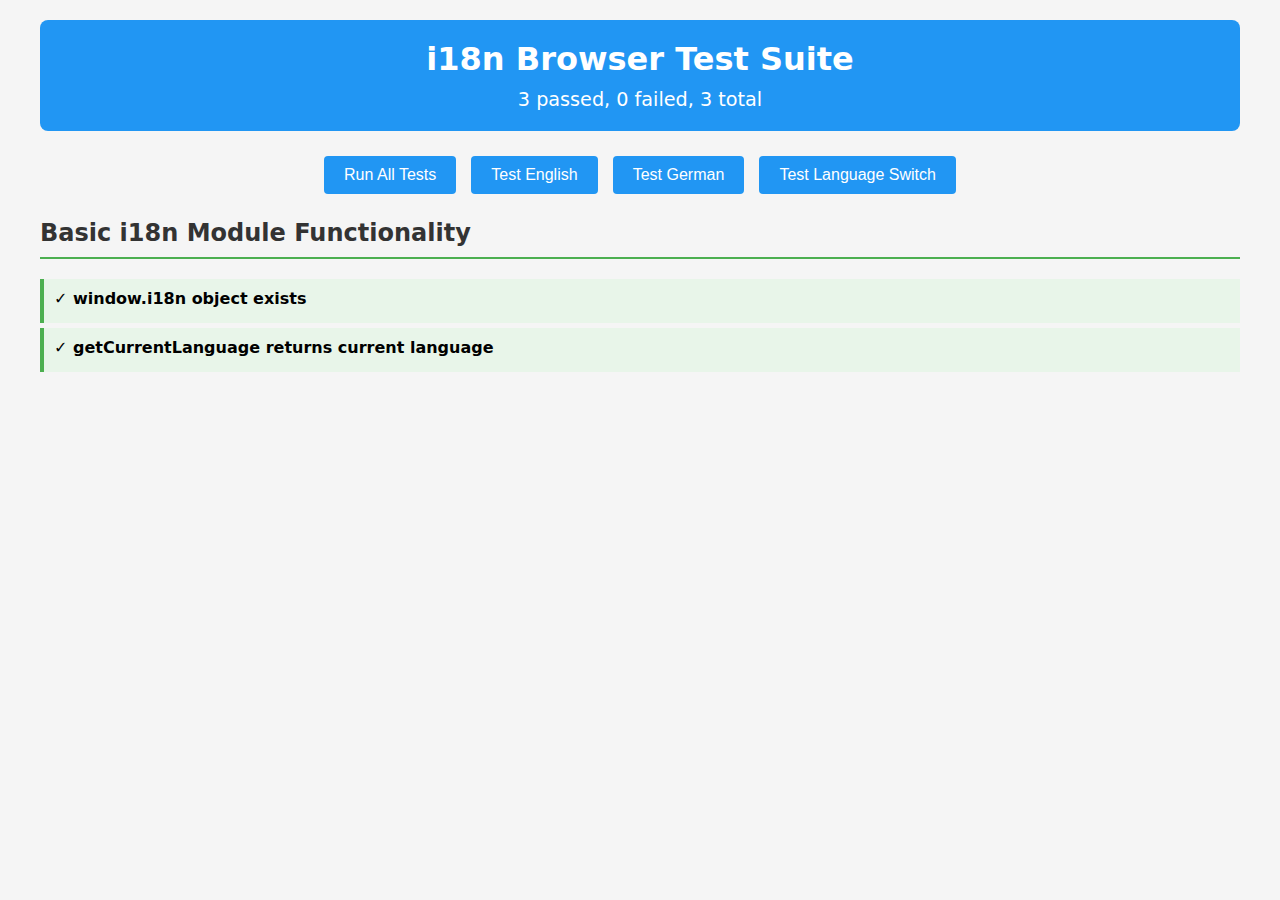
<file: test-i18n-browser.html>
<!DOCTYPE html>
<html lang="en">
<head>
    <meta charset="UTF-8">
    <meta name="viewport" content="width=device-width, initial-scale=1.0">
    <title>i18n Browser Test Suite</title>
    <style>
        body {
            font-family: system-ui, -apple-system, sans-serif;
            max-width: 1200px;
            margin: 0 auto;
            padding: 20px;
            background: #f5f5f5;
        }
        .test-container {
            background: white;
            border-radius: 8px;
            padding: 20px;
            margin-bottom: 20px;
            box-shadow: 0 2px 4px rgba(0,0,0,0.1);
        }
        .test-suite {
            margin-bottom: 30px;
        }
        .test-suite h2 {
            color: #333;
            border-bottom: 2px solid #4CAF50;
            padding-bottom: 10px;
        }
        .test-item {
            padding: 10px;
            margin: 5px 0;
            border-left: 4px solid #ddd;
            background: #fafafa;
        }
        .test-item.pass {
            border-left-color: #4CAF50;
            background: #e8f5e9;
        }
        .test-item.fail {
            border-left-color: #f44336;
            background: #ffebee;
        }
        .test-item .test-name {
            font-weight: bold;
            margin-bottom: 5px;
        }
        .test-item .test-message {
            color: #666;
            font-size: 0.9em;
        }
        .test-item .test-error {
            color: #d32f2f;
            font-family: monospace;
            font-size: 0.85em;
            margin-top: 5px;
        }
        .summary {
            background: #2196F3;
            color: white;
            padding: 20px;
            border-radius: 8px;
            margin-bottom: 20px;
            text-align: center;
        }
        .summary h1 {
            margin: 0 0 10px 0;
        }
        .summary .stats {
            font-size: 1.2em;
        }
        button {
            background: #2196F3;
            color: white;
            border: none;
            padding: 10px 20px;
            border-radius: 4px;
            cursor: pointer;
            font-size: 16px;
            margin: 5px;
        }
        button:hover {
            background: #1976D2;
        }
        .controls {
            text-align: center;
            margin-bottom: 20px;
        }
        #testOutput {
            margin-top: 20px;
        }
    </style>
</head>
<body>
    <div class="summary" id="summary">
        <h1>i18n Browser Test Suite</h1>
        <div class="stats">Running tests...</div>
    </div>

    <div class="controls">
        <button onclick="runAllTests()">Run All Tests</button>
        <button onclick="testEnglish()">Test English</button>
        <button onclick="testGerman()">Test German</button>
        <button onclick="testLanguageSwitch()">Test Language Switch</button>
    </div>

    <div id="testOutput"></div>

    <!-- Mock DOM elements for testing -->
    <div id="testElements" style="display: none;">
        <div data-i18n="drawing.title">Draw digit</div>
        <div data-i18n="predictions.title">Digit Probabilities</div>
        <div data-i18n-html="infoModal.description">Description</div>
        <input type="text" data-i18n="drawing.title" placeholder="Placeholder">
        <button data-i18n-aria-label="timeline.ariaLabel" aria-label="Test">Button</button>
        <span id="languageToggleText">EN</span>
    </div>

    <script src="./assets/i18n.js"></script>
    <script>
        let testResults = {
            passed: 0,
            failed: 0,
            total: 0
        };

        function assert(condition, message) {
            if (!condition) {
                throw new Error(message || 'Assertion failed');
            }
        }

        function assertEqual(actual, expected, message) {
            if (actual !== expected) {
                throw new Error(message || `Expected "${expected}", but got "${actual}"`);
            }
        }

        function assertIncludes(str, substr, message) {
            if (!str || !str.includes(substr)) {
                throw new Error(message || `Expected string to include "${substr}"`);
            }
        }

        function runTest(suiteName, testName, testFn) {
            testResults.total++;
            const testItem = document.createElement('div');
            testItem.className = 'test-item';
            testItem.innerHTML = `<div class="test-name">${testName}</div>`;

            try {
                const result = testFn();
                if (result instanceof Promise) {
                    return result.then(() => {
                        testItem.classList.add('pass');
                        testItem.querySelector('.test-name').textContent = `✓ ${testName}`;
                        testResults.passed++;
                        updateSummary();
                    }).catch(error => {
                        testItem.classList.add('fail');
                        testItem.innerHTML = `
                            <div class="test-name">✗ ${testName}</div>
                            <div class="test-error">${error.message}</div>
                        `;
                        testResults.failed++;
                        updateSummary();
                    });
                } else {
                    testItem.classList.add('pass');
                    testItem.querySelector('.test-name').textContent = `✓ ${testName}`;
                    testResults.passed++;
                    updateSummary();
                }
            } catch (error) {
                testItem.classList.add('fail');
                testItem.innerHTML = `
                    <div class="test-name">✗ ${testName}</div>
                    <div class="test-error">${error.message}</div>
                `;
                testResults.failed++;
                updateSummary();
            }

            const suite = document.querySelector(`[data-suite="${suiteName}"]`) || createSuite(suiteName);
            suite.appendChild(testItem);
            return Promise.resolve();
        }

        function createSuite(name) {
            const suite = document.createElement('div');
            suite.className = 'test-suite';
            suite.setAttribute('data-suite', name);
            suite.innerHTML = `<h2>${name}</h2>`;
            document.getElementById('testOutput').appendChild(suite);
            return suite;
        }

        function updateSummary() {
            const summary = document.getElementById('summary');
            summary.querySelector('.stats').textContent = 
                `${testResults.passed} passed, ${testResults.failed} failed, ${testResults.total} total`;
        }

        function clearResults() {
            testResults = { passed: 0, failed: 0, total: 0 };
            document.getElementById('testOutput').innerHTML = '';
        }

        // Test Suite 1: Basic i18n Module Functionality
        async function testBasicFunctionality() {
            const suiteName = 'Basic i18n Module Functionality';
            
            await runTest(suiteName, 'window.i18n object exists', () => {
                assert(window.i18n, 'window.i18n should exist');
                assert(typeof window.i18n.init === 'function', 'window.i18n.init should be a function');
                assert(typeof window.i18n.t === 'function', 'window.i18n.t should be a function');
                assert(typeof window.i18n.switchLanguage === 'function', 'window.i18n.switchLanguage should be a function');
                assert(typeof window.i18n.getCurrentLanguage === 'function', 'window.i18n.getCurrentLanguage should be a function');
            });

            await runTest(suiteName, 'getCurrentLanguage returns current language', () => {
                const lang = window.i18n.getCurrentLanguage();
                assert(lang === 'en' || lang === 'de', `Language should be 'en' or 'de', got '${lang}'`);
            });

            await runTest(suiteName, 't() function returns translations', async () => {
                // Wait for i18n to initialize
                await new Promise(resolve => setTimeout(resolve, 100));
                const translation = window.i18n.t('drawing.title');
                assert(translation, 'Translation should not be empty');
                assert(typeof translation === 'string', 'Translation should be a string');
            });

            await runTest(suiteName, 't() function handles nested keys', async () => {
                await new Promise(resolve => setTimeout(resolve, 100));
                const translation = window.i18n.t('drawing.title');
                assert(translation, 'Nested key translation should work');
            });

            await runTest(suiteName, 't() function handles missing keys', async () => {
                await new Promise(resolve => setTimeout(resolve, 100));
                const translation = window.i18n.t('nonexistent.key');
                assertEqual(translation, 'nonexistent.key', 'Missing key should return key itself');
            });

            await runTest(suiteName, 't() function handles parameter substitution', async () => {
                await new Promise(resolve => setTimeout(resolve, 100));
                const translation = window.i18n.t('aria.loadRandom', { digit: 5 });
                assertIncludes(translation, '5', 'Translation should include parameter value');
            });
        }

        // Test Suite 2: Language Switching
        async function testLanguageSwitching() {
            const suiteName = 'Language Switching';
            
            await runTest(suiteName, 'switchLanguage changes language', async () => {
                const initialLang = window.i18n.getCurrentLanguage();
                const newLang = initialLang === 'en' ? 'de' : 'en';
                
                await window.i18n.switchLanguage(newLang);
                await new Promise(resolve => setTimeout(resolve, 100));
                
                assertEqual(window.i18n.getCurrentLanguage(), newLang, 'Language should change');
            });

            await runTest(suiteName, 'switchLanguage updates HTML lang attribute', async () => {
                const newLang = window.i18n.getCurrentLanguage() === 'en' ? 'de' : 'en';
                await window.i18n.switchLanguage(newLang);
                await new Promise(resolve => setTimeout(resolve, 100));
                
                assertEqual(document.documentElement.lang, newLang, 'HTML lang attribute should update');
            });

            await runTest(suiteName, 'switchLanguage updates document.title', async () => {
                const newLang = window.i18n.getCurrentLanguage() === 'en' ? 'de' : 'en';
                const oldTitle = document.title;
                
                await window.i18n.switchLanguage(newLang);
                await new Promise(resolve => setTimeout(resolve, 100));
                
                assert(document.title !== oldTitle, 'Document title should change');
            });

            await runTest(suiteName, 'switchLanguage dispatches languageChanged event', async () => {
                let eventFired = false;
                window.addEventListener('languageChanged', () => {
                    eventFired = true;
                }, { once: true });

                const newLang = window.i18n.getCurrentLanguage() === 'en' ? 'de' : 'en';
                await window.i18n.switchLanguage(newLang);
                await new Promise(resolve => setTimeout(resolve, 100));
                
                assert(eventFired, 'languageChanged event should be dispatched');
            });

            await runTest(suiteName, 'switchLanguage updates translations', async () => {
                const enTranslation = window.i18n.t('drawing.title');
                await window.i18n.switchLanguage('de');
                await new Promise(resolve => setTimeout(resolve, 100));
                
                const deTranslation = window.i18n.t('drawing.title');
                assert(enTranslation !== deTranslation, 'Translations should differ between languages');
            });
        }

        // Test Suite 3: DOM Element Translation
        async function testDOMTranslation() {
            const suiteName = 'DOM Element Translation';
            const testContainer = document.getElementById('testElements');
            
            await runTest(suiteName, 'data-i18n updates textContent', async () => {
                await window.i18n.switchLanguage('en');
                await new Promise(resolve => setTimeout(resolve, 100));
                
                const element = testContainer.querySelector('[data-i18n="drawing.title"]');
                const translation = window.i18n.t('drawing.title');
                assertEqual(element.textContent, translation, 'Element textContent should match translation');
            });

            await runTest(suiteName, 'data-i18n-html updates innerHTML', async () => {
                await window.i18n.switchLanguage('en');
                await new Promise(resolve => setTimeout(resolve, 100));
                
                const element = testContainer.querySelector('[data-i18n-html="infoModal.description"]');
                const translation = window.i18n.t('infoModal.description');
                assertIncludes(element.innerHTML, translation, 'Element innerHTML should include translation');
            });

            await runTest(suiteName, 'data-i18n-aria-label updates aria-label', async () => {
                await window.i18n.switchLanguage('en');
                await new Promise(resolve => setTimeout(resolve, 100));
                
                const element = testContainer.querySelector('[data-i18n-aria-label]');
                const translation = window.i18n.t('timeline.ariaLabel');
                assertEqual(element.getAttribute('aria-label'), translation, 'aria-label should match translation');
            });

            await runTest(suiteName, 'data-i18n updates placeholder for input elements', async () => {
                await window.i18n.switchLanguage('en');
                await new Promise(resolve => setTimeout(resolve, 100));
                
                const element = testContainer.querySelector('input[data-i18n]');
                if (element) {
                    const translation = window.i18n.t('drawing.title');
                    assertEqual(element.placeholder, translation, 'Input placeholder should match translation');
                }
            });

            await runTest(suiteName, 'languageToggleText updates on language change', async () => {
                const toggleText = document.getElementById('languageToggleText');
                const initialText = toggleText.textContent;
                
                const newLang = window.i18n.getCurrentLanguage() === 'en' ? 'de' : 'en';
                await window.i18n.switchLanguage(newLang);
                await new Promise(resolve => setTimeout(resolve, 100));
                
                const newText = toggleText.textContent;
                assert(newText !== initialText, 'Language toggle text should update');
            });
        }

        // Test Suite 4: Error Handling
        async function testErrorHandling() {
            const suiteName = 'Error Handling';
            
            await runTest(suiteName, 't() returns key for missing translation', () => {
                const result = window.i18n.t('nonexistent.key.path');
                assertEqual(result, 'nonexistent.key.path', 'Should return key for missing translation');
            });

            await runTest(suiteName, 't() handles empty parameters object', () => {
                const result = window.i18n.t('drawing.title', {});
                assert(typeof result === 'string', 'Should handle empty parameters');
            });

            await runTest(suiteName, 't() handles missing parameter values', () => {
                const result = window.i18n.t('aria.loadRandom', {});
                // Should still return translation with {digit} placeholder or handle gracefully
                assert(typeof result === 'string', 'Should handle missing parameter values');
            });
        }

        // Test Suite 5: LocalStorage Persistence
        async function testLocalStorage() {
            const suiteName = 'LocalStorage Persistence';
            
            await runTest(suiteName, 'Language preference is saved to localStorage', async () => {
                const testLang = 'de';
                await window.i18n.switchLanguage(testLang);
                await new Promise(resolve => setTimeout(resolve, 100));
                
                const saved = localStorage.getItem('preferredLanguage');
                assertEqual(saved, testLang, 'Language should be saved to localStorage');
            });

            await runTest(suiteName, 'Language preference is loaded from localStorage on init', async () => {
                localStorage.setItem('preferredLanguage', 'de');
                await window.i18n.init('de');
                await new Promise(resolve => setTimeout(resolve, 100));
                
                const currentLang = window.i18n.getCurrentLanguage();
                // Note: This might not work if i18n already initialized, but structure is correct
                assert(currentLang === 'en' || currentLang === 'de', 'Language should be loadable');
            });
        }

        // Test Suite 6: Translation Completeness
        async function testTranslationCompleteness() {
            const suiteName = 'Translation Completeness';
            
            await runTest(suiteName, 'All required translation keys exist in English', async () => {
                await window.i18n.switchLanguage('en');
                await new Promise(resolve => setTimeout(resolve, 100));
                
                const requiredKeys = [
                    'drawing.title',
                    'predictions.title',
                    'network.overview',
                    'timeline.title',
                    'infoModal.title',
                    'advancedSettings.title'
                ];
                
                for (const key of requiredKeys) {
                    const translation = window.i18n.t(key);
                    assert(translation !== key, `Translation key "${key}" should exist in English`);
                }
            });

            await runTest(suiteName, 'All required translation keys exist in German', async () => {
                await window.i18n.switchLanguage('de');
                await new Promise(resolve => setTimeout(resolve, 100));
                
                const requiredKeys = [
                    'drawing.title',
                    'predictions.title',
                    'network.overview',
                    'timeline.title',
                    'infoModal.title',
                    'advancedSettings.title'
                ];
                
                for (const key of requiredKeys) {
                    const translation = window.i18n.t(key);
                    assert(translation !== key, `Translation key "${key}" should exist in German`);
                }
            });
        }

        // Main test runner
        async function runAllTests() {
            clearResults();
            
            await testBasicFunctionality();
            await testLanguageSwitching();
            await testDOMTranslation();
            await testErrorHandling();
            await testLocalStorage();
            await testTranslationCompleteness();
        }

        async function testEnglish() {
            clearResults();
            await window.i18n.switchLanguage('en');
            await new Promise(resolve => setTimeout(resolve, 100));
            await testTranslationCompleteness();
        }

        async function testGerman() {
            clearResults();
            await window.i18n.switchLanguage('de');
            await new Promise(resolve => setTimeout(resolve, 100));
            await testTranslationCompleteness();
        }

        async function testLanguageSwitch() {
            clearResults();
            await testLanguageSwitching();
        }

        // Auto-run tests on load
        window.addEventListener('DOMContentLoaded', () => {
            setTimeout(() => {
                runAllTests();
            }, 500);
        });
    </script>
</body>
</html>
</file>
